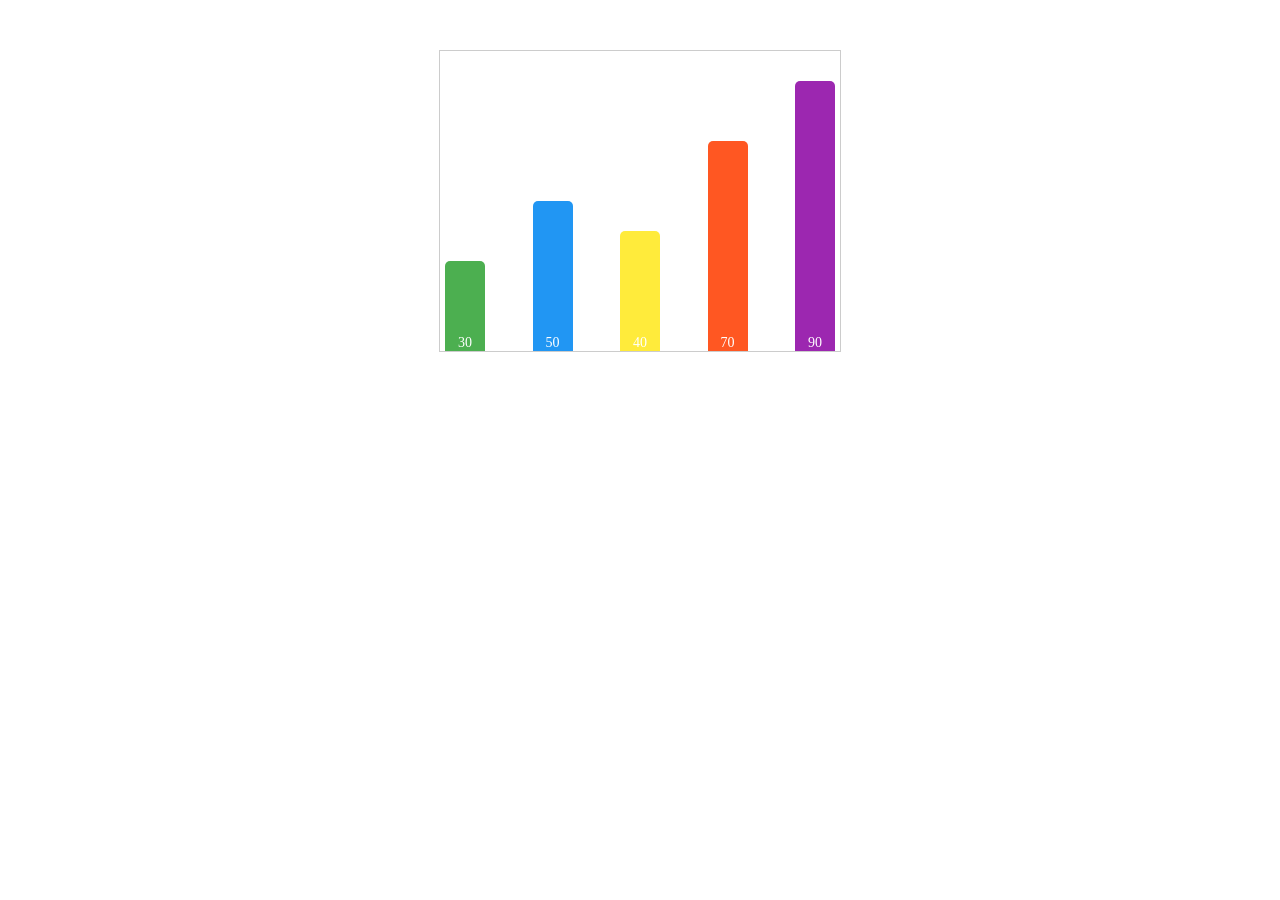
<file: bar-chart.html>
<!DOCTYPE html>
<html lang="en">
<head>
    <meta charset="UTF-8">
    <meta name="viewport" content="width=device-width, initial-scale=1.0">
    <title>Adjustable Bar Chart</title>
    <style>
        .bar-chart {
            display: flex;
            align-items: flex-end;
            justify-content: space-between;
            width: 400px;
            height: 300px;
            margin: 50px auto;
            border: 1px solid #ccc;
        }

        .bar {
            width: 40px;
            background-color: #4caf50;
            text-align: center;
            color: #fff;
            margin: 0 5px;
            display: flex;
            align-items: flex-end;
            justify-content: center;
            font-size: 14px;
            border-radius: 5px 5px 0 0;
        }
    </style>
</head>
<body>
    <div class="bar-chart" id="barChart"></div>

    <script>
        function createBarChart(elementId, data, chartHeight) {
            const chart = document.getElementById(elementId);
            chart.style.height = chartHeight + 'px';

            data.forEach(item => {
                const bar = document.createElement('div');
                bar.className = 'bar';
                bar.style.height = (item.value / 100) * chartHeight + 'px'; // Adjust height based on value
                bar.style.backgroundColor = item.color || '#4caf50'; // Optional: set a specific color
                bar.textContent = item.value;

                chart.appendChild(bar);
            });
        }

        const data = [
            { value: 30, color: '#4caf50' },
            { value: 50, color: '#2196f3' },
            { value: 40, color: '#ffeb3b' },
            { value: 70, color: '#ff5722' },
            { value: 90, color: '#9c27b0' },
        ];

        createBarChart('barChart', data, 300); // Adjust the chart height by changing the third parameter
    </script>
</body>
</html>
</file>
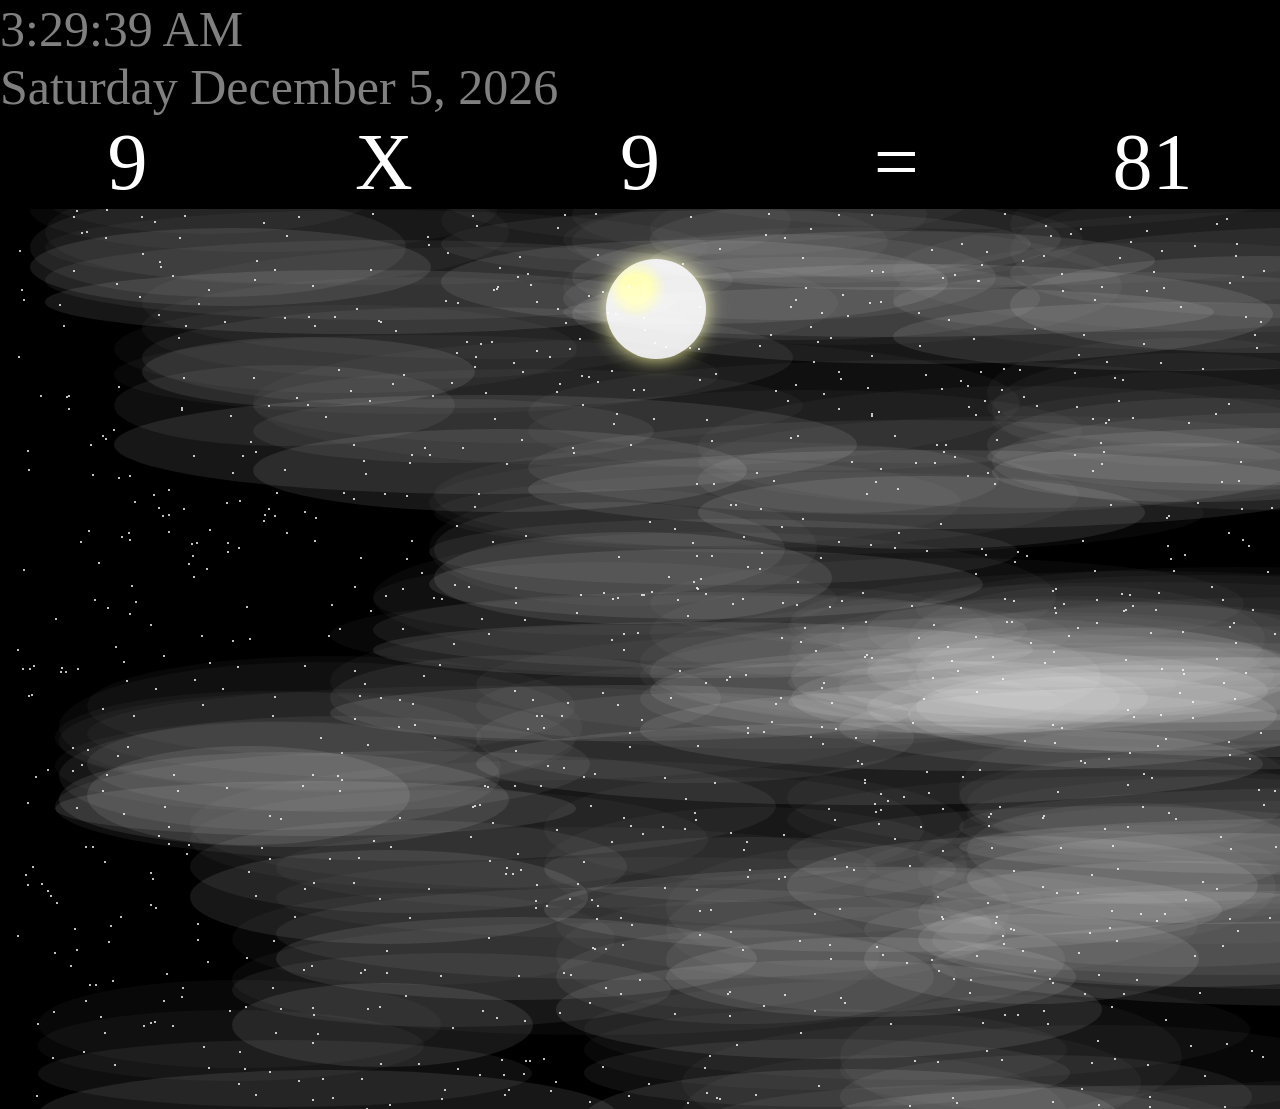
<file: chores.html>
<html>
	<head>
		<meta charset="UTF-8">
		<meta name="viewport" content="width=device-width, initial-scale=1.0">
		<link rel="stylesheet" href="css/styles.css"/>
		<link rel="stylesheet" href="css/charts.css"/>
		<link rel="stylesheet" href="css/backgrounds.css"/>
		<link rel="stylesheet" href="css/buttons.css">
		<link rel="stylesheet" href="css/math.css">
		<title>Infobar</title>
	</head>
	<body>
		<div id="header_top" class="header_top hidden">
			<div>Silver Dollar City</div>
		</div>
		<div id="date_bar" class="date_bar">
			<div id="time" class="currentTime"></div>
			<div id="date" class="currentDate"></div>
		</div>
		<div id="multiply_canvas" class="multiply_canvas">
			<div id="mult1" class="mult_item">9</div>
			<div id="operand" class="mult_item">X</div>
			<div id="mult2"  class="mult_item">9</div>
			<div id="multequals" class="mult_item">=</div>
			<div id="product" class="mult_item">81</div>
		</div>
		<div id="button_bar" class="button_bar hidden">
			<div class="button_slot">&nbsp;</div>
			<div class="button_slot">&nbsp;</div>
			<div class="button_slot">&nbsp;</div>
		</div>
		<div class="container">

			<div class="body_grid">

			<div id="dashboard" class="dashboard table_4 hidden">
				<div id="chore-list" class="cell basic-list chore-list"></div>
				<div id="wish-list" class="cell basic-list wish-list"></div>
				<div id="grocery-list" class="cell basic-list grocery-list"></div>
				<div id="meal-list" class="cell basic-list meal-list cell"></div>
			</div>
			<div id="upcoming" class="cell upcoming hidden"></div>

			<div id="alerts" class="cell alerts hidden"></div>
			<div id="countdown" class="cell alerts hidden">123</div>

			<div id="finance_strip" class="table_5 hidden">
				<div id="budget" class="cell_small">
					Spending
					<div class="bar-chart" id="barChart"></div>
				</div>
				<div id="debt" class="cell_small">
					Utilities
					<div class="pie-chart-container">
						<div class="pie-chart" id="pieChart"></div>
						<div class="label" id="label1"></div>
						<div class="label" id="label2"></div>
						<div class="label" id="label3"></div>
						<div class="label" id="label4"></div>
					</div>
					<div class="label" id="label1"></div>
					<div class="label" id="label2"></div>
					<div class="label" id="label3"></div>
					<div class="label" id="label4"></div>
				</div>
				<div id="eat-out" class="cell_small">eat-out
					<div class="bar-chart" id="barChart_EatOut"></div>
				</div>
				<div id="savings" class="cell_small">Savings
					<div class="bar-chart" id="barChart_Savings"></div>
					<div id="goals" class="container_col1">
						<div class="row">Dr. Pepper</div>
						<div class="row">Dish Soap</div>
						<div class="row">Milk</div>
						<div class="row">Ham</div>
						<div class="row">Salad & Croutons</div>
						<div class="row">Taco Shells</div>
						<div class="row">Taco Meat</div>
					</div>
				</div>
				<div class="cell_small">
					<div id="grocery" class="container_col1">
						<div class="row">Dr. Pepper</div>
						<div class="row">Dish Soap</div>
						<div class="row">Milk</div>
						<div class="row">Ham</div>
					</div>
				</div>

			</div>
	
			<div class="scene" id="scene">
				<div class="moon"></div>
			</div>
		
			</div>
					<!-- <div id="chore-list" class="cell basic-list chore-list"></div>-->
	
		</div>

		<script src="scripts/scripts.js"></script>
		
		<script src="scripts/charts.js"></script>
	
		<script>
			
			const slices = [
				{ color: '#4caf50', percent: 30 },
				{ color: '#2196f3', percent: 25 },
				{ color: '#ffeb3b', percent: 20 },
				{ color: '#ff5722', percent: 25 },
        	];

			const labels = ['Internet', 'Power', 'Gas', 'Water'];

			createPieChart('pieChart', slices, labels, 300);

		</script>

		<script src="scripts/backgrounds.js"></script>

	</body>
</html>
</file>
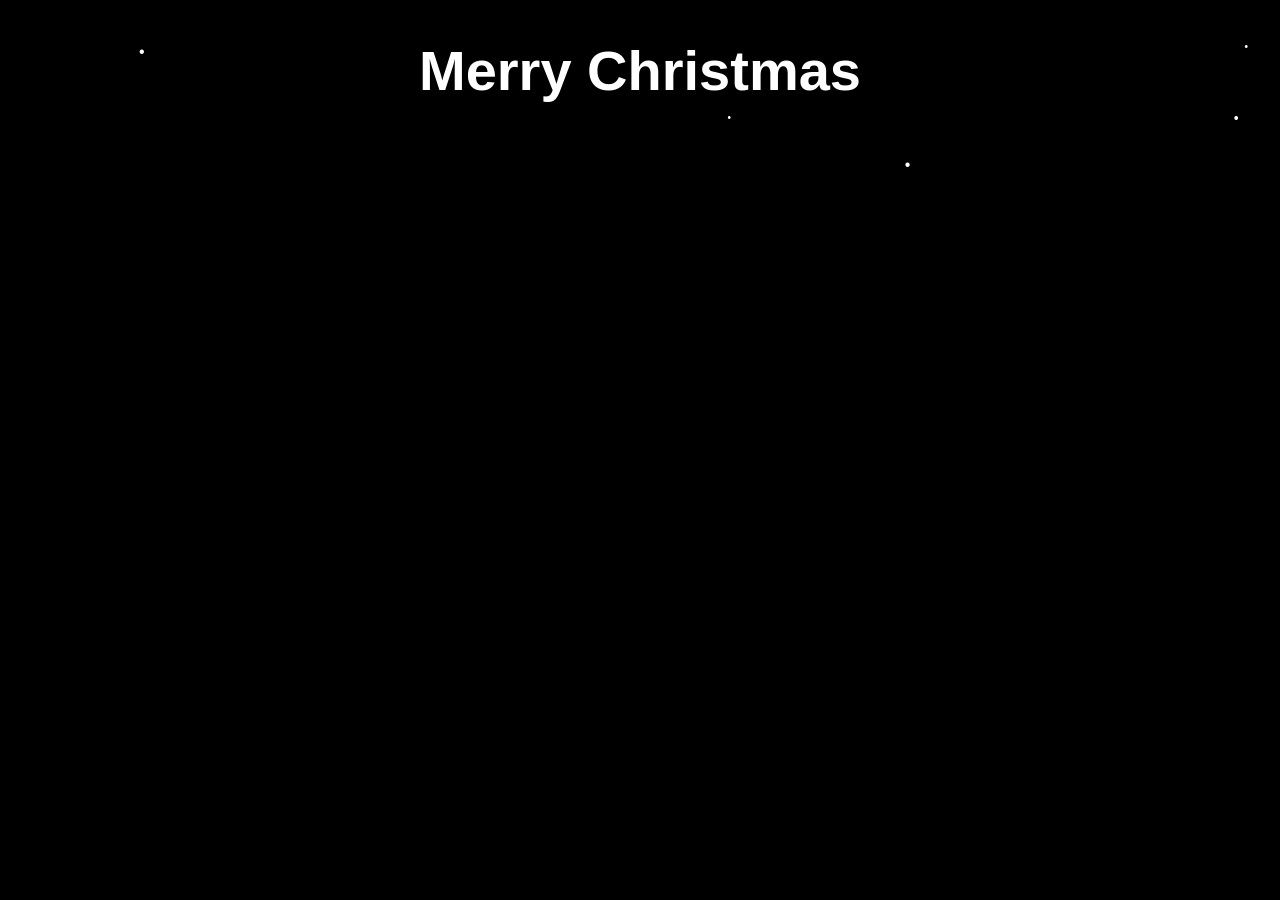
<file: index_snow.html>
<!DOCTYPE html>
<html lang="en">
<head>
    <meta charset="UTF-8">
    <title>DHTML SnowStorm: Restart Example</title>
    <script type="text/javascript" src="./scripts/snow.js"></script>
    <script>
        let snowstormInitialized = false;

        // Function to load the Snowstorm script dynamically
        function loadSnowstorm() {
            const script = document.createElement('script');
            script.src = "./scripts/snow.js";
            script.onload = () => {
                console.log('Snowstorm script loaded');
                if (!snowstormInitialized) {
                    snowstormInitialized = true;
                    snowStorm.start(); // Ensure it starts the first time
                }
            };
            document.body.appendChild(script);
        }

        // Function to remove the Snowstorm script
        function unloadSnowstorm() {
            const scripts = document.querySelectorAll('script[src="./scripts/snow.js"]');
            scripts.forEach(script => script.remove());
            console.log('Snowstorm script removed');
        }

        // Function to start the cycle
        function startCycle() {
            loadSnowstorm();

            // Stop the snowstorm after 5 seconds
            setTimeout(() => {
                snowStorm.stop();
                unloadSnowstorm();

                // Restart after another 5 seconds
                setTimeout(startCycle, 5000);
            }, 30000);

			// Schedule a page reload after 10 seconds
            setTimeout(() => {
                console.log('Reloading page...');
                location.reload();
            }, 10000); // 10 seconds (5 seconds snowstorm + 5 seconds for restart)
   
        }

        // Initialize the snowstorm cycle
        window.onload = startCycle;
    </script>
</head>
<body style="background: #000; font: 100 1.75em Helvetica, Arial, sans-serif; color: #fff;">
    <div style="text-align: center;">
        <h1>Merry Christmas</h1>
    </div>
</body>
</html>
</file>
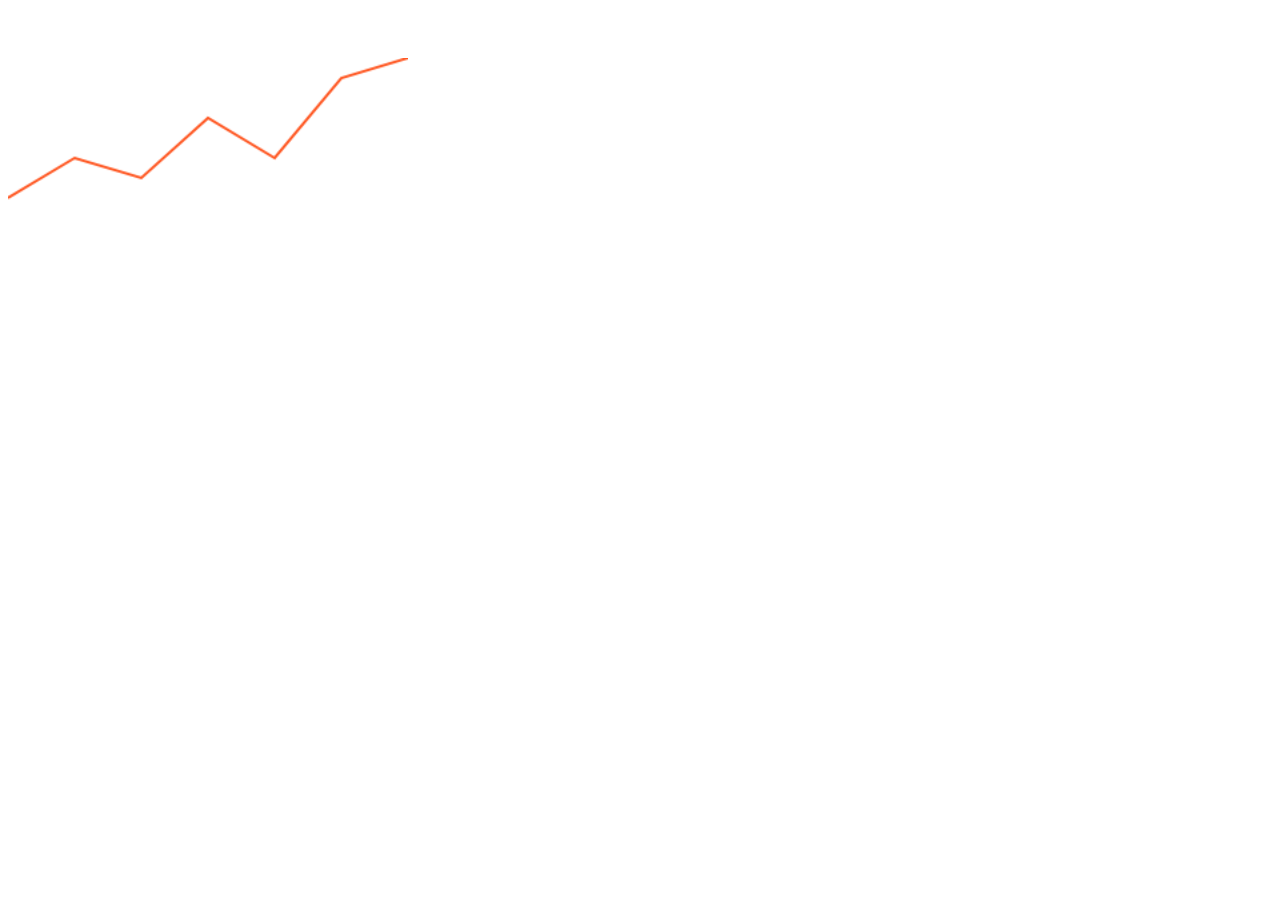
<file: line-chart.html>
<!DOCTYPE html>
<html lang="en">
<head>
    <meta charset="UTF-8">
    <meta name="viewport" content="width=device-width, initial-scale=1.0">
    <title>Line Chart</title>
    <style>
        .line-chart {
            width: 400px;
            height: 200px;
            margin: 50px auto;
        }
    </style>
</head>
<body>
    <canvas class="line-chart" id="lineChart"></canvas>

    <script>
        const canvas = document.getElementById('lineChart');
        const ctx = canvas.getContext('2d');

        const data = [30, 50, 40, 70, 50, 90, 100];
        const maxData = Math.max(...data);
        const canvasHeight = canvas.height;
        const canvasWidth = canvas.width;
        const stepX = canvasWidth / (data.length - 1);

        ctx.beginPath();
        ctx.moveTo(0, canvasHeight - (data[0] / maxData) * canvasHeight);
        data.forEach((value, index) => {
            const x = index * stepX;
            const y = canvasHeight - (value / maxData) * canvasHeight;
            ctx.lineTo(x, y);
        });
        ctx.strokeStyle = "#ff5722";
        ctx.lineWidth = 2;
        ctx.stroke();
    </script>
</body>
</html>
</file>
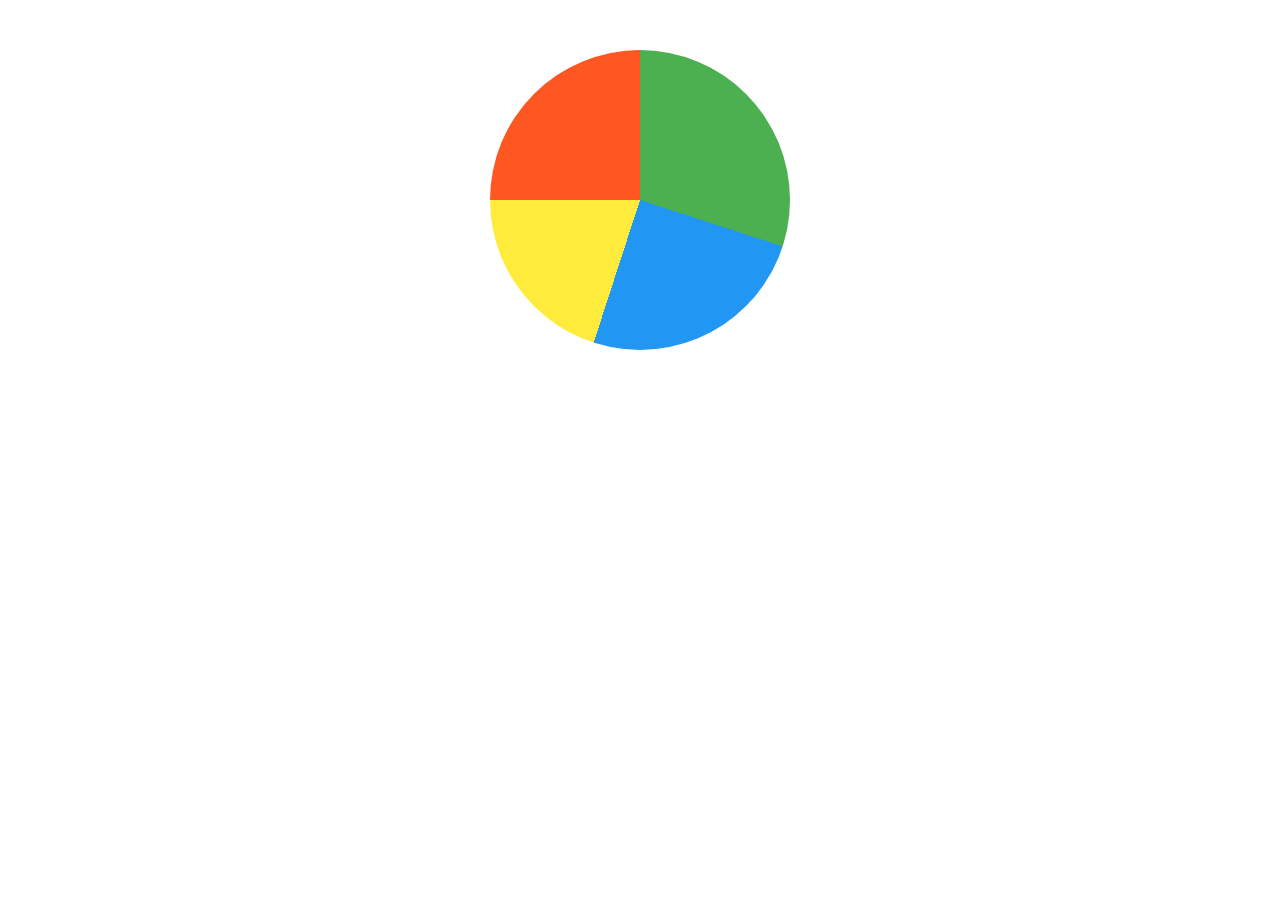
<file: pie-chart.html>
<!DOCTYPE html>
<html lang="en">
<head>
    <meta charset="UTF-8">
    <meta name="viewport" content="width=device-width, initial-scale=1.0">
    <title>Adjustable Pie Chart</title>
    <style>
        .pie-chart {
            width: 300px;
            height: 300px;
            border-radius: 50%;
            margin: 50px auto;
        }
    </style>
</head>
<body>
    <div class="pie-chart" id="pieChart"></div>

    <script>
        function createPieChart(elementId, slices, size) {
            const chart = document.getElementById(elementId);
            chart.style.width = size + 'px';
            chart.style.height = size + 'px';

            const gradients = slices.map((slice, index) => {
                const prevPercent = slices.slice(0, index).reduce((acc, curr) => acc + curr.percent, 0);
                return `${slice.color} ${prevPercent}% ${prevPercent + slice.percent}%`;
            }).join(', ');

            chart.style.background = `conic-gradient(${gradients})`;
        }

        const slices = [
            { color: '#4caf50', percent: 30 },
            { color: '#2196f3', percent: 25 },
            { color: '#ffeb3b', percent: 20 },
            { color: '#ff5722', percent: 25 },
        ];

        createPieChart('pieChart', slices, 300); // Adjust the size (radius) by changing the third parameter
    </script>
</body>
</html>
</file>
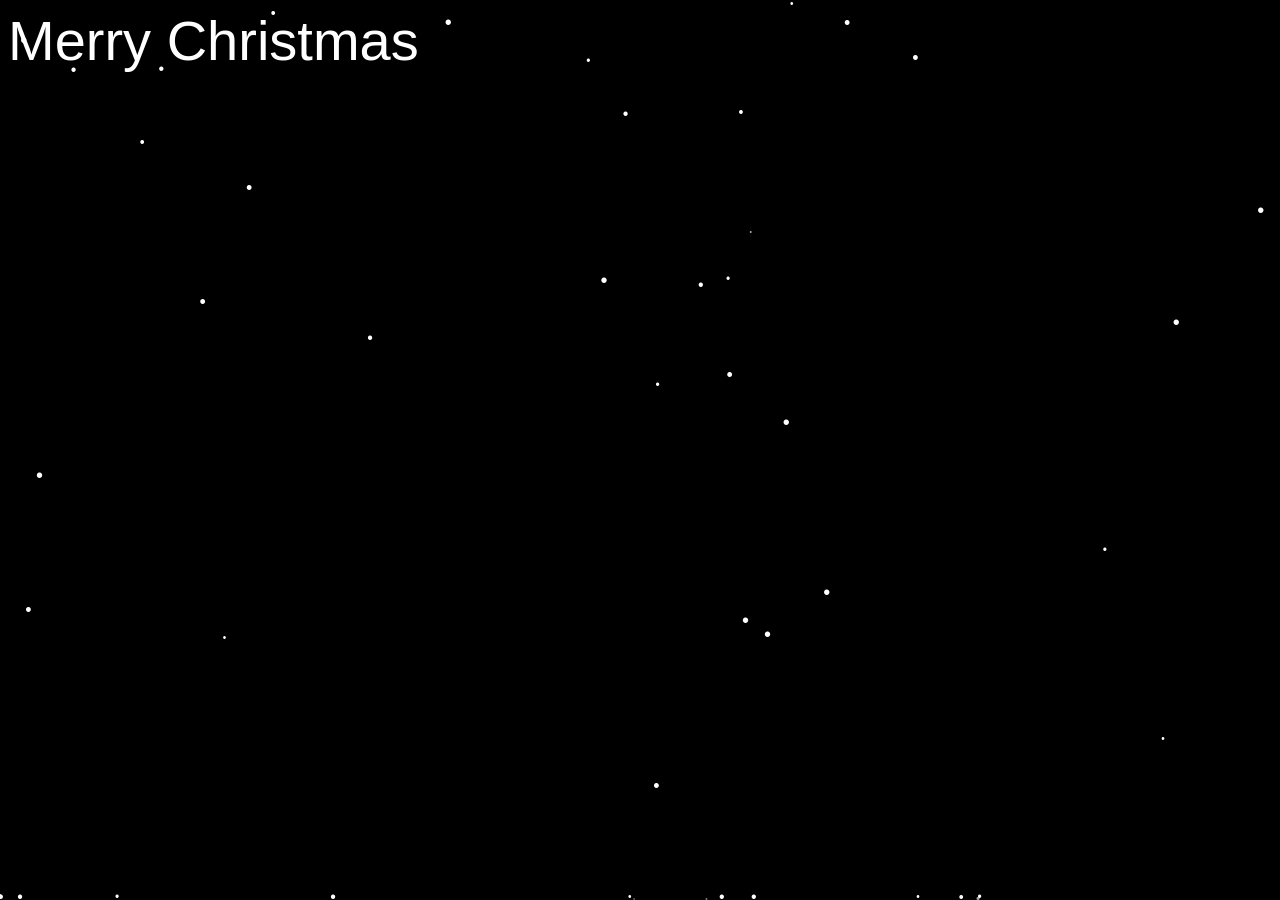
<file: show.html>
<html><head><meta http-equiv="Content-Type" content="text/html; charset=UTF-8">
<title>DHTML SnowStorm: Basic Example</title>
<script type="text/javascript" src="./scripts/snow.js"></script>
</head>

<body style="background:#000000;font:100 1.75em helvetica neue, helvetica,arial,verdana,sans-serif;color:#fff">

<h1 style="font-size:2em;margin:0px;font-weight:100">Merry Christmas</h1>

<div style="color: rgb(255, 255, 255); position: absolute; transform: translate3d(0px, 0px, 0px); width: 8px; height: 8px; font-family: arial, verdana; cursor: default; overflow: hidden; font-weight: normal; z-index: 0; display: block; bottom: 33.8448%; opacity: 1; padding: 0px; margin: 0px; font-size: 20px; line-height: 10px; text-align: center; vertical-align: baseline; right: 35.0949%;">•</div><div style="color: rgb(255, 255, 255); position: absolute; transform: translate3d(0px, 0px, 0px); width: 8px; height: 8px; font-family: arial, verdana; cursor: default; overflow: hidden; font-weight: normal; z-index: 0; display: block; bottom: 107.705%; opacity: 1; padding: 0px; margin: 0px; font-size: 14px; line-height: 10px; text-align: center; vertical-align: baseline; right: 96.893%;">•</div><div style="color: rgb(255, 255, 255); position: absolute; transform: translate3d(0px, 0px, 0px); width: 8px; height: 8px; font-family: arial, verdana; cursor: default; overflow: hidden; font-weight: normal; z-index: 0; display: block; bottom: 166.514%; opacity: 1; padding: 0px; margin: 0px; font-size: 20px; line-height: 10px; text-align: center; vertical-align: baseline; right: 32.0675%;">•</div><div style="color: rgb(255, 255, 255); position: absolute; transform: translate3d(0px, 0px, 0px); width: 8px; height: 8px; font-family: arial, verdana; cursor: default; overflow: hidden; font-weight: normal; z-index: 0; display: block; bottom: 132.008%; opacity: 1; padding: 0px; margin: 0px; font-size: 16px; line-height: 10px; text-align: center; vertical-align: baseline; right: 38.2197%;">•</div><div style="color: rgb(255, 255, 255); position: absolute; transform: translate3d(0px, 0px, 0px); width: 8px; height: 8px; font-family: arial, verdana; cursor: default; overflow: hidden; font-weight: normal; z-index: 0; display: block; bottom: 68.6134%; opacity: 1; padding: 0px; margin: 0px; font-size: 12px; line-height: 10px; text-align: center; vertical-align: baseline; right: 42.8135%;">•</div><div style="color: rgb(255, 255, 255); position: fixed; transform: translate3d(0px, 0px, 0px); width: 8px; height: 8px; font-family: arial, verdana; cursor: default; overflow: hidden; font-weight: normal; z-index: 0; display: block; bottom: 0%; opacity: 1; padding: 0px; margin: 0px; font-size: 12px; line-height: 10px; text-align: center; vertical-align: baseline; right: 23.1481%;">•</div><div style="color: rgb(255, 255, 255); position: absolute; transform: translate3d(0px, 0px, 0px); width: 8px; height: 8px; font-family: arial, verdana; cursor: default; overflow: hidden; font-weight: normal; z-index: 0; display: block; bottom: 128.864%; opacity: 1; padding: 0px; margin: 0px; font-size: 18px; line-height: 10px; text-align: center; vertical-align: baseline; right: 67.1444%;">•</div><div style="color: rgb(255, 255, 255); position: absolute; transform: translate3d(0px, 0px, 0px); width: 8px; height: 8px; font-family: arial, verdana; cursor: default; overflow: hidden; font-weight: normal; z-index: 0; display: block; bottom: 92.023%; opacity: 1; padding: 0px; margin: 0px; font-size: 16px; line-height: 10px; text-align: center; vertical-align: baseline; right: 87.0824%;">•</div><div style="color: rgb(255, 255, 255); position: absolute; transform: translate3d(0px, 0px, 0px); width: 8px; height: 8px; font-family: arial, verdana; cursor: default; overflow: hidden; font-weight: normal; z-index: 0; display: block; bottom: 63.8409%; opacity: 1; padding: 0px; margin: 0px; font-size: 20px; line-height: 10px; text-align: center; vertical-align: baseline; right: 7.78809%;">•</div><div style="color: rgb(255, 255, 255); position: absolute; transform: translate3d(0px, 0px, 0px); width: 8px; height: 8px; font-family: arial, verdana; cursor: default; overflow: hidden; font-weight: normal; z-index: 0; display: block; bottom: 151.606%; opacity: 1; padding: 0px; margin: 0px; font-size: 10px; line-height: 10px; text-align: center; vertical-align: baseline; right: 57.0608%;">•</div><div style="color: rgb(255, 255, 255); position: absolute; transform: translate3d(0px, 0px, 0px); width: 8px; height: 8px; font-family: arial, verdana; cursor: default; overflow: hidden; font-weight: normal; z-index: 0; display: block; bottom: 97.0585%; opacity: 1; padding: 0px; margin: 0px; font-size: 18px; line-height: 10px; text-align: center; vertical-align: baseline; right: 33.4969%;">•</div><div style="color: rgb(255, 255, 255); position: fixed; transform: translate3d(0px, 0px, 0px); width: 8px; height: 8px; font-family: arial, verdana; cursor: default; overflow: hidden; font-weight: normal; z-index: 0; display: block; bottom: 0%; opacity: 1; padding: 0px; margin: 0px; font-size: 18px; line-height: 10px; text-align: center; vertical-align: baseline; right: 99.7434%;">•</div><div style="color: rgb(255, 255, 255); position: fixed; transform: translate3d(0px, 0px, 0px); width: 8px; height: 8px; font-family: arial, verdana; cursor: default; overflow: hidden; font-weight: normal; z-index: 0; display: block; bottom: 0%; opacity: 0.5; padding: 0px; margin: 0px; font-size: 7px; line-height: 13px; text-align: center; vertical-align: baseline; right: 44.485%;">•</div><div style="color: rgb(255, 255, 255); position: absolute; transform: translate3d(0px, 0px, 0px); width: 8px; height: 8px; font-family: arial, verdana; cursor: default; overflow: hidden; font-weight: normal; z-index: 0; display: block; bottom: 87.1814%; opacity: 1; padding: 0px; margin: 0px; font-size: 14px; line-height: 10px; text-align: center; vertical-align: baseline; right: 41.8066%;">•</div><div style="color: rgb(255, 255, 255); position: fixed; transform: translate3d(0px, 0px, 0px); width: 8px; height: 8px; font-family: arial, verdana; cursor: default; overflow: hidden; font-weight: normal; z-index: 0; display: block; bottom: 0%; opacity: 1; padding: 0px; margin: 0px; font-size: 16px; line-height: 10px; text-align: center; vertical-align: baseline; right: 40.8013%;">•</div><div style="color: rgb(255, 255, 255); position: absolute; transform: translate3d(0px, 0px, 0px); width: 8px; height: 8px; font-family: arial, verdana; cursor: default; overflow: hidden; font-weight: normal; z-index: 0; display: block; bottom: 117.042%; opacity: 1; padding: 0px; margin: 0px; font-size: 12px; line-height: 10px; text-align: center; vertical-align: baseline; right: 74.2952%;">•</div><div style="color: rgb(255, 255, 255); position: absolute; transform: translate3d(0px, 0px, 0px); width: 8px; height: 8px; font-family: arial, verdana; cursor: default; overflow: hidden; font-weight: normal; z-index: 0; display: block; bottom: 78.7346%; opacity: 1; padding: 0px; margin: 0px; font-size: 18px; line-height: 10px; text-align: center; vertical-align: baseline; right: 80.2151%;">•</div><div style="color: rgb(255, 255, 255); position: absolute; transform: translate3d(0px, 0px, 0px); width: 8px; height: 8px; font-family: arial, verdana; cursor: default; overflow: hidden; font-weight: normal; z-index: 0; display: block; bottom: 104.455%; opacity: 1; padding: 0px; margin: 0px; font-size: 20px; line-height: 10px; text-align: center; vertical-align: baseline; right: 70.2389%;">•</div><div style="color: rgb(255, 255, 255); position: fixed; transform: translate3d(0px, 0px, 0px); width: 8px; height: 8px; font-family: arial, verdana; cursor: default; overflow: hidden; font-weight: normal; z-index: 0; display: block; bottom: 0%; opacity: 1; padding: 0px; margin: 0px; font-size: 12px; line-height: 10px; text-align: center; vertical-align: baseline; right: 90.5302%;">•</div><div style="color: rgb(255, 255, 255); position: absolute; transform: translate3d(0px, 0px, 0px); width: 8px; height: 8px; font-family: arial, verdana; cursor: default; overflow: hidden; font-weight: normal; z-index: 0; display: block; bottom: 29.212%; opacity: 1; padding: 0px; margin: 0px; font-size: 20px; line-height: 10px; text-align: center; vertical-align: baseline; right: 39.7267%;">•</div><div style="color: rgb(255, 255, 255); position: absolute; transform: translate3d(0px, 0px, 0px); width: 8px; height: 8px; font-family: arial, verdana; cursor: default; overflow: hidden; font-weight: normal; z-index: 0; display: block; bottom: 132.252%; opacity: 1; padding: 0px; margin: 0px; font-size: 12px; line-height: 10px; text-align: center; vertical-align: baseline; right: 77.5863%;">•</div><div style="color: rgb(255, 255, 255); position: fixed; transform: translate3d(0px, 0px, 0px); width: 8px; height: 8px; font-family: arial, verdana; cursor: default; overflow: hidden; font-weight: normal; z-index: 0; display: block; bottom: 0%; opacity: 1; padding: 0px; margin: 0px; font-size: 14px; line-height: 10px; text-align: center; vertical-align: baseline; right: 24.59%;">•</div><div style="color: rgb(255, 255, 255); position: absolute; transform: translate3d(0px, 0px, 0px); width: 8px; height: 8px; font-family: arial, verdana; cursor: default; overflow: hidden; font-weight: normal; z-index: 0; display: block; bottom: 76.3785%; opacity: 1; padding: 0px; margin: 0px; font-size: 20px; line-height: 10px; text-align: center; vertical-align: baseline; right: 1.20072%;">•</div><div style="color: rgb(255, 255, 255); position: absolute; transform: translate3d(0px, 0px, 0px); width: 8px; height: 8px; font-family: arial, verdana; cursor: default; overflow: hidden; font-weight: normal; z-index: 0; display: block; bottom: 107.101%; opacity: 1; padding: 0px; margin: 0px; font-size: 10px; line-height: 10px; text-align: center; vertical-align: baseline; right: 19.4703%;">•</div><div style="color: rgb(255, 255, 255); position: absolute; transform: translate3d(0px, 0px, 0px); width: 8px; height: 8px; font-family: arial, verdana; cursor: default; overflow: hidden; font-weight: normal; z-index: 0; display: block; bottom: 159.401%; opacity: 1; padding: 0px; margin: 0px; font-size: 20px; line-height: 10px; text-align: center; vertical-align: baseline; right: 69.1709%;">•</div><div style="color: rgb(255, 255, 255); position: fixed; transform: translate3d(0px, 0px, 0px); width: 8px; height: 8px; font-family: arial, verdana; cursor: default; overflow: hidden; font-weight: normal; z-index: 0; display: block; bottom: 0%; opacity: 1; padding: 0px; margin: 0px; font-size: 16px; line-height: 10px; text-align: center; vertical-align: baseline; right: 43.2998%;">•</div><div style="color: rgb(255, 255, 255); position: absolute; transform: translate3d(0px, 0px, 0px); width: 8px; height: 8px; font-family: arial, verdana; cursor: default; overflow: hidden; font-weight: normal; z-index: 0; display: block; bottom: 95.2069%; opacity: 1; padding: 0px; margin: 0px; font-size: 20px; line-height: 10px; text-align: center; vertical-align: baseline; right: 97.8328%;">•</div><div style="color: rgb(255, 255, 255); position: absolute; transform: translate3d(0px, 0px, 0px); width: 8px; height: 8px; font-family: arial, verdana; cursor: default; overflow: hidden; font-weight: normal; z-index: 0; display: block; bottom: 159.898%; opacity: 1; padding: 0px; margin: 0px; font-size: 14px; line-height: 10px; text-align: center; vertical-align: baseline; right: 55.3068%;">•</div><div style="color: rgb(255, 255, 255); position: absolute; transform: translate3d(0px, 0px, 0px); width: 8px; height: 8px; font-family: arial, verdana; cursor: default; overflow: hidden; font-weight: normal; z-index: 0; display: block; bottom: 38.5508%; opacity: 1; padding: 0px; margin: 0px; font-size: 12px; line-height: 10px; text-align: center; vertical-align: baseline; right: 13.3767%;">•</div><div style="color: rgb(255, 255, 255); position: absolute; transform: translate3d(0px, 0px, 0px); width: 8px; height: 8px; font-family: arial, verdana; cursor: default; overflow: hidden; font-weight: normal; z-index: 0; display: block; bottom: 104.678%; opacity: 1; padding: 0px; margin: 0px; font-size: 14px; line-height: 10px; text-align: center; vertical-align: baseline; right: 82.5146%;">•</div><div style="color: rgb(255, 255, 255); position: absolute; transform: translate3d(0px, 0px, 0px); width: 8px; height: 8px; font-family: arial, verdana; cursor: default; overflow: hidden; font-weight: normal; z-index: 0; display: block; bottom: 31.9068%; opacity: 1; padding: 0px; margin: 0px; font-size: 18px; line-height: 10px; text-align: center; vertical-align: baseline; right: 97.4747%;">•</div><div style="color: rgb(255, 255, 255); position: absolute; transform: translate3d(0px, 0px, 0px); width: 8px; height: 8px; font-family: arial, verdana; cursor: default; overflow: hidden; font-weight: normal; z-index: 0; display: block; bottom: 92.8739%; opacity: 1; padding: 0px; margin: 0px; font-size: 12px; line-height: 10px; text-align: center; vertical-align: baseline; right: 53.7259%;">•</div><div style="color: rgb(255, 255, 255); position: absolute; transform: translate3d(0px, 0px, 0px); width: 8px; height: 8px; font-family: arial, verdana; cursor: default; overflow: hidden; font-weight: normal; z-index: 0; display: block; bottom: 101.17%; opacity: 1; padding: 0px; margin: 0px; font-size: 18px; line-height: 10px; text-align: center; vertical-align: baseline; right: 88.6116%;">•</div><div style="color: rgb(255, 255, 255); position: fixed; transform: translate3d(0px, 0px, 0px); width: 8px; height: 8px; font-family: arial, verdana; cursor: default; overflow: hidden; font-weight: normal; z-index: 0; display: block; bottom: 0%; opacity: 0.4; padding: 0px; margin: 0px; font-size: 6.4px; line-height: 13.6px; text-align: center; vertical-align: baseline; right: 50.1567%;">•</div><div style="color: rgb(255, 255, 255); position: absolute; transform: translate3d(0px, 0px, 0px); width: 8px; height: 8px; font-family: arial, verdana; cursor: default; overflow: hidden; font-weight: normal; z-index: 0; display: block; bottom: 28.8346%; opacity: 1; padding: 0px; margin: 0px; font-size: 10px; line-height: 10px; text-align: center; vertical-align: baseline; right: 82.1457%;">•</div><div style="color: rgb(255, 255, 255); position: fixed; transform: translate3d(0px, 0px, 0px); width: 8px; height: 8px; font-family: arial, verdana; cursor: default; overflow: hidden; font-weight: normal; z-index: 0; display: block; bottom: 0%; opacity: 1; padding: 0px; margin: 0px; font-size: 16px; line-height: 10px; text-align: center; vertical-align: baseline; right: 98.121%;">•</div><div style="color: rgb(255, 255, 255); position: fixed; transform: translate3d(0px, 0px, 0px); width: 8px; height: 8px; font-family: arial, verdana; cursor: default; overflow: hidden; font-weight: normal; z-index: 0; display: block; bottom: 0%; opacity: 1; padding: 0px; margin: 0px; font-size: 16px; line-height: 10px; text-align: center; vertical-align: baseline; right: 73.6701%;">•</div><div style="color: rgb(255, 255, 255); position: fixed; transform: translate3d(0px, 0px, 0px); width: 8px; height: 8px; font-family: arial, verdana; cursor: default; overflow: hidden; font-weight: normal; z-index: 0; display: block; bottom: 0%; opacity: 1; padding: 0px; margin: 0px; font-size: 16px; line-height: 10px; text-align: center; vertical-align: baseline; right: 99.6208%;">•</div><div style="color: rgb(255, 255, 255); position: absolute; transform: translate3d(0px, 0px, 0px); width: 8px; height: 8px; font-family: arial, verdana; cursor: default; overflow: hidden; font-weight: normal; z-index: 0; display: block; bottom: 46.8842%; opacity: 1; padding: 0px; margin: 0px; font-size: 20px; line-height: 10px; text-align: center; vertical-align: baseline; right: 96.5938%;">•</div><div style="color: rgb(255, 255, 255); position: absolute; transform: translate3d(0px, 0px, 0px); width: 8px; height: 8px; font-family: arial, verdana; cursor: default; overflow: hidden; font-weight: normal; z-index: 0; display: block; bottom: 98.2547%; opacity: 1; padding: 0px; margin: 0px; font-size: 14px; line-height: 10px; text-align: center; vertical-align: baseline; right: 78.3475%;">•</div><div style="color: rgb(255, 255, 255); position: absolute; transform: translate3d(0px, 0px, 0px); width: 8px; height: 8px; font-family: arial, verdana; cursor: default; overflow: hidden; font-weight: normal; z-index: 0; display: block; bottom: 122.085%; opacity: 1; padding: 0px; margin: 0px; font-size: 10px; line-height: 10px; text-align: center; vertical-align: baseline; right: 67.1373%;">•</div><div style="color: rgb(255, 255, 255); position: absolute; transform: translate3d(0px, 0px, 0px); width: 8px; height: 8px; font-family: arial, verdana; cursor: default; overflow: hidden; font-weight: normal; z-index: 0; display: block; bottom: 57.9937%; opacity: 1; padding: 0px; margin: 0px; font-size: 18px; line-height: 10px; text-align: center; vertical-align: baseline; right: 42.6882%;">•</div><div style="color: rgb(255, 255, 255); position: absolute; transform: translate3d(0px, 0px, 0px); width: 8px; height: 8px; font-family: arial, verdana; cursor: default; overflow: hidden; font-weight: normal; z-index: 0; display: block; bottom: 62.154%; opacity: 1; padding: 0px; margin: 0px; font-size: 16px; line-height: 10px; text-align: center; vertical-align: baseline; right: 70.7686%;">•</div><div style="color: rgb(255, 255, 255); position: absolute; transform: translate3d(0px, 0px, 0px); width: 8px; height: 8px; font-family: arial, verdana; cursor: default; overflow: hidden; font-weight: normal; z-index: 0; display: block; bottom: 97.2496%; opacity: 1; padding: 0px; margin: 0px; font-size: 20px; line-height: 10px; text-align: center; vertical-align: baseline; right: 64.6722%;">•</div><div style="color: rgb(255, 255, 255); position: absolute; transform: translate3d(0px, 0px, 0px); width: 8px; height: 8px; font-family: arial, verdana; cursor: default; overflow: hidden; font-weight: normal; z-index: 0; display: block; bottom: 68.522%; opacity: 1; padding: 0px; margin: 0px; font-size: 20px; line-height: 10px; text-align: center; vertical-align: baseline; right: 52.5051%;">•</div><div style="color: rgb(255, 255, 255); position: absolute; transform: translate3d(0px, 0px, 0px); width: 8px; height: 8px; font-family: arial, verdana; cursor: default; overflow: hidden; font-weight: normal; z-index: 0; display: block; bottom: 12.3519%; opacity: 1; padding: 0px; margin: 0px; font-size: 18px; line-height: 10px; text-align: center; vertical-align: baseline; right: 48.4145%;">•</div><div style="color: rgb(255, 255, 255); position: fixed; transform: translate3d(0px, 0px, 0px); width: 8px; height: 8px; font-family: arial, verdana; cursor: default; overflow: hidden; font-weight: normal; z-index: 0; display: block; bottom: 0%; opacity: 0.65; padding: 0px; margin: 0px; font-size: 11.7px; line-height: 12.1px; text-align: center; vertical-align: baseline; right: 23.2815%;">•</div><div style="color: rgb(255, 255, 255); position: absolute; transform: translate3d(0px, 0px, 0px); width: 8px; height: 8px; font-family: arial, verdana; cursor: default; overflow: hidden; font-weight: normal; z-index: 0; display: block; bottom: 52.8252%; opacity: 1; padding: 0px; margin: 0px; font-size: 20px; line-height: 10px; text-align: center; vertical-align: baseline; right: 38.2684%;">•</div><div style="color: rgb(255, 255, 255); position: absolute; transform: translate3d(0px, 0px, 0px); width: 8px; height: 8px; font-family: arial, verdana; cursor: default; overflow: hidden; font-weight: normal; z-index: 0; display: block; bottom: 107.727%; opacity: 1; padding: 0px; margin: 0px; font-size: 20px; line-height: 10px; text-align: center; vertical-align: baseline; right: 55.263%;">•</div><div style="color: rgb(255, 255, 255); position: absolute; transform: translate3d(0px, 0px, 0px); width: 8px; height: 8px; font-family: arial, verdana; cursor: default; overflow: hidden; font-weight: normal; z-index: 0; display: block; bottom: 30.7588%; opacity: 1; padding: 0px; margin: 0px; font-size: 20px; line-height: 10px; text-align: center; vertical-align: baseline; right: 41.445%;">•</div><div style="color: rgb(255, 255, 255); position: absolute; transform: translate3d(0px, 0px, 0px); width: 8px; height: 8px; font-family: arial, verdana; cursor: default; overflow: hidden; font-weight: normal; z-index: 0; display: block; bottom: 155.145%; opacity: 1; padding: 0px; margin: 0px; font-size: 14px; line-height: 10px; text-align: center; vertical-align: baseline; right: 28.9558%;">•</div><div style="color: rgb(255, 255, 255); position: fixed; transform: translate3d(0px, 0px, 0px); width: 8px; height: 8px; font-family: arial, verdana; cursor: default; overflow: hidden; font-weight: normal; z-index: 0; display: block; bottom: 0%; opacity: 1; padding: 0px; margin: 0px; font-size: 10px; line-height: 10px; text-align: center; vertical-align: baseline; right: 27.9758%;">•</div><div style="color: rgb(255, 255, 255); position: absolute; transform: translate3d(0px, 0px, 0px); width: 8px; height: 8px; font-family: arial, verdana; cursor: default; overflow: hidden; font-weight: normal; z-index: 0; display: block; bottom: 89.1905%; opacity: 0.05; padding: 0px; margin: 0px; font-size: 0.6px; line-height: 15.7px; text-align: center; vertical-align: baseline; right: 87.8876%;">•</div><div style="color: rgb(255, 255, 255); position: absolute; transform: translate3d(0px, 0px, 0px); width: 8px; height: 8px; font-family: arial, verdana; cursor: default; overflow: hidden; font-weight: normal; z-index: 0; display: block; bottom: 73.9869%; opacity: 0.7; padding: 0px; margin: 0px; font-size: 7px; line-height: 11.8px; text-align: center; vertical-align: baseline; right: 41.0303%;">•</div><div style="color: rgb(255, 255, 255); position: absolute; transform: translate3d(0px, 0px, 0px); width: 8px; height: 8px; font-family: arial, verdana; cursor: default; overflow: hidden; font-weight: normal; z-index: 0; display: block; bottom: 83.8831%; opacity: 1; padding: 0px; margin: 0px; font-size: 14px; line-height: 10px; text-align: center; vertical-align: baseline; right: 88.5888%;">•</div><div style="color: rgb(255, 255, 255); position: absolute; transform: translate3d(0px, 0px, 0px); width: 8px; height: 8px; font-family: arial, verdana; cursor: default; overflow: hidden; font-weight: normal; z-index: 0; display: block; bottom: 153.769%; opacity: 1; padding: 0px; margin: 0px; font-size: 18px; line-height: 10px; text-align: center; vertical-align: baseline; right: 4.45235%;">•</div><div style="color: rgb(255, 255, 255); position: absolute; transform: translate3d(0px, 0px, 0px); width: 8px; height: 8px; font-family: arial, verdana; cursor: default; overflow: hidden; font-weight: normal; z-index: 0; display: block; bottom: 17.6077%; opacity: 1; padding: 0px; margin: 0px; font-size: 10px; line-height: 10px; text-align: center; vertical-align: baseline; right: 8.82499%;">•</div><div style="color: rgb(255, 255, 255); position: absolute; transform: translate3d(0px, 0px, 0px); width: 8px; height: 8px; font-family: arial, verdana; cursor: default; overflow: hidden; font-weight: normal; z-index: 0; display: block; bottom: 66.0795%; opacity: 1; padding: 0px; margin: 0px; font-size: 18px; line-height: 10px; text-align: center; vertical-align: baseline; right: 83.8584%;">•</div><div style="color: rgb(255, 255, 255); position: absolute; transform: translate3d(0px, 0px, 0px); width: 8px; height: 8px; font-family: arial, verdana; cursor: default; overflow: hidden; font-weight: normal; z-index: 0; display: block; bottom: 181.307%; opacity: 1; padding: 0px; margin: 0px; font-size: 10px; line-height: 10px; text-align: center; vertical-align: baseline; right: 73.6274%;">•</div><div style="color: rgb(255, 255, 255); position: absolute; transform: translate3d(0px, 0px, 0px); width: 8px; height: 8px; font-family: arial, verdana; cursor: default; overflow: hidden; font-weight: normal; z-index: 0; display: block; bottom: 56.9202%; opacity: 1; padding: 0px; margin: 0px; font-size: 12px; line-height: 10px; text-align: center; vertical-align: baseline; right: 48.3105%;">•</div><div style="color: rgb(255, 255, 255); position: absolute; transform: translate3d(0px, 0px, 0px); width: 8px; height: 8px; font-family: arial, verdana; cursor: default; overflow: hidden; font-weight: normal; z-index: 0; display: block; bottom: 93.2411%; opacity: 1; padding: 0px; margin: 0px; font-size: 18px; line-height: 10px; text-align: center; vertical-align: baseline; right: 28.178%;">•</div><div style="color: rgb(255, 255, 255); position: fixed; transform: translate3d(0px, 0px, 0px); width: 8px; height: 8px; font-family: arial, verdana; cursor: default; overflow: hidden; font-weight: normal; z-index: 0; display: block; bottom: 0%; opacity: 1; padding: 0px; margin: 0px; font-size: 10px; line-height: 10px; text-align: center; vertical-align: baseline; right: 50.4931%;">•</div><div style="color: rgb(255, 255, 255); position: absolute; transform: translate3d(0px, 0px, 0px); width: 8px; height: 8px; font-family: arial, verdana; cursor: default; overflow: hidden; font-weight: normal; z-index: 0; display: block; bottom: 67.9913%; opacity: 1; padding: 0px; margin: 0px; font-size: 16px; line-height: 10px; text-align: center; vertical-align: baseline; right: 44.934%;">•</div><div style="color: rgb(255, 255, 255); position: absolute; transform: translate3d(0px, 0px, 0px); width: 8px; height: 8px; font-family: arial, verdana; cursor: default; overflow: hidden; font-weight: normal; z-index: 0; display: block; bottom: 86.9912%; opacity: 1; padding: 0px; margin: 0px; font-size: 16px; line-height: 10px; text-align: center; vertical-align: baseline; right: 50.814%;">•</div><div style="color: rgb(255, 255, 255); position: absolute; transform: translate3d(0px, 0px, 0px); width: 8px; height: 8px; font-family: arial, verdana; cursor: default; overflow: hidden; font-weight: normal; z-index: 0; display: block; bottom: 143.346%; opacity: 1; padding: 0px; margin: 0px; font-size: 14px; line-height: 10px; text-align: center; vertical-align: baseline; right: 43.2861%;">•</div><div style="color: rgb(255, 255, 255); position: absolute; transform: translate3d(0px, 0px, 0px); width: 8px; height: 8px; font-family: arial, verdana; cursor: default; overflow: hidden; font-weight: normal; z-index: 0; display: block; bottom: 199.092%; opacity: 1; padding: 0px; margin: 0px; font-size: 18px; line-height: 10px; text-align: center; vertical-align: baseline; right: 42.9073%;">•</div><div style="color: rgb(255, 255, 255); position: absolute; transform: translate3d(0px, 0px, 0px); width: 8px; height: 8px; font-family: arial, verdana; cursor: default; overflow: hidden; font-weight: normal; z-index: 0; display: block; bottom: 123.601%; opacity: 1; padding: 0px; margin: 0px; font-size: 12px; line-height: 10px; text-align: center; vertical-align: baseline; right: 23.0337%;">•</div><div style="color: rgb(255, 255, 255); position: absolute; transform: translate3d(0px, 0px, 0px); width: 8px; height: 8px; font-family: arial, verdana; cursor: default; overflow: hidden; font-weight: normal; z-index: 0; display: block; bottom: 183.964%; opacity: 1; padding: 0px; margin: 0px; font-size: 20px; line-height: 10px; text-align: center; vertical-align: baseline; right: 52.809%;">•</div><div style="color: rgb(255, 255, 255); position: absolute; transform: translate3d(0px, 0px, 0px); width: 8px; height: 8px; font-family: arial, verdana; cursor: default; overflow: hidden; font-weight: normal; z-index: 0; display: block; bottom: 196.218%; opacity: 1; padding: 0px; margin: 0px; font-size: 16px; line-height: 10px; text-align: center; vertical-align: baseline; right: 10.1826%;">•</div><div style="color: rgb(255, 255, 255); position: absolute; transform: translate3d(0px, 0px, 0px); width: 8px; height: 8px; font-family: arial, verdana; cursor: default; overflow: hidden; font-weight: normal; z-index: 0; display: block; bottom: 152.799%; opacity: 1; padding: 0px; margin: 0px; font-size: 14px; line-height: 10px; text-align: center; vertical-align: baseline; right: 39.4663%;">•</div><div style="color: rgb(255, 255, 255); position: absolute; transform: translate3d(0px, 0px, 0px); width: 8px; height: 8px; font-family: arial, verdana; cursor: default; overflow: hidden; font-weight: normal; z-index: 0; display: block; bottom: 159.153%; opacity: 1; padding: 0px; margin: 0px; font-size: 18px; line-height: 10px; text-align: center; vertical-align: baseline; right: 13.764%;">•</div><div style="color: rgb(255, 255, 255); position: absolute; transform: translate3d(0px, 0px, 0px); width: 8px; height: 8px; font-family: arial, verdana; cursor: default; overflow: hidden; font-weight: normal; z-index: 0; display: block; bottom: 167.02%; opacity: 1; padding: 0px; margin: 0px; font-size: 16px; line-height: 10px; text-align: center; vertical-align: baseline; right: 63.6236%;">•</div><div style="color: rgb(255, 255, 255); position: absolute; transform: translate3d(0px, 0px, 0px); width: 8px; height: 8px; font-family: arial, verdana; cursor: default; overflow: hidden; font-weight: normal; z-index: 0; display: block; bottom: 143.268%; opacity: 1; padding: 0px; margin: 0px; font-size: 18px; line-height: 10px; text-align: center; vertical-align: baseline; right: 22.5421%;">•</div><div style="color: rgb(255, 255, 255); position: absolute; transform: translate3d(0px, 0px, 0px); width: 8px; height: 8px; font-family: arial, verdana; cursor: default; overflow: hidden; font-weight: normal; z-index: 0; display: block; bottom: 134.493%; opacity: 1; padding: 0px; margin: 0px; font-size: 14px; line-height: 10px; text-align: center; vertical-align: baseline; right: 26.3343%;">•</div><div style="color: rgb(255, 255, 255); position: absolute; transform: translate3d(0px, 0px, 0px); width: 8px; height: 8px; font-family: arial, verdana; cursor: default; overflow: hidden; font-weight: normal; z-index: 0; display: block; bottom: 146.899%; opacity: 1; padding: 0px; margin: 0px; font-size: 20px; line-height: 10px; text-align: center; vertical-align: baseline; right: 24.2978%;">•</div><div style="color: rgb(255, 255, 255); position: absolute; transform: translate3d(0px, 0px, 0px); width: 8px; height: 8px; font-family: arial, verdana; cursor: default; overflow: hidden; font-weight: normal; z-index: 0; display: block; bottom: 144.478%; opacity: 1; padding: 0px; margin: 0px; font-size: 20px; line-height: 10px; text-align: center; vertical-align: baseline; right: 77.0365%;">•</div><div style="color: rgb(255, 255, 255); position: absolute; transform: translate3d(0px, 0px, 0px); width: 8px; height: 8px; font-family: arial, verdana; cursor: default; overflow: hidden; font-weight: normal; z-index: 0; display: block; bottom: 162.784%; opacity: 1; padding: 0px; margin: 0px; font-size: 20px; line-height: 10px; text-align: center; vertical-align: baseline; right: 85.8146%;">•</div><div style="color: rgb(255, 255, 255); position: absolute; transform: translate3d(0px, 0px, 0px); width: 8px; height: 8px; font-family: arial, verdana; cursor: default; overflow: hidden; font-weight: normal; z-index: 0; display: block; bottom: 170.802%; opacity: 1; padding: 0px; margin: 0px; font-size: 10px; line-height: 10px; text-align: center; vertical-align: baseline; right: 11.6573%;">•</div><div style="color: rgb(255, 255, 255); position: absolute; transform: translate3d(0px, 0px, 0px); width: 8px; height: 8px; font-family: arial, verdana; cursor: default; overflow: hidden; font-weight: normal; z-index: 0; display: block; bottom: 160.363%; opacity: 1; padding: 0px; margin: 0px; font-size: 12px; line-height: 10px; text-align: center; vertical-align: baseline; right: 7.86517%;">•</div><div style="color: rgb(255, 255, 255); position: absolute; transform: translate3d(0px, 0px, 0px); width: 8px; height: 8px; font-family: arial, verdana; cursor: default; overflow: hidden; font-weight: normal; z-index: 0; display: block; bottom: 110.893%; opacity: 1; padding: 0px; margin: 0px; font-size: 16px; line-height: 10px; text-align: center; vertical-align: baseline; right: 62.2191%;">•</div><div style="color: rgb(255, 255, 255); position: absolute; transform: translate3d(0px, 0px, 0px); width: 8px; height: 8px; font-family: arial, verdana; cursor: default; overflow: hidden; font-weight: normal; z-index: 0; display: block; bottom: 137.519%; opacity: 1; padding: 0px; margin: 0px; font-size: 10px; line-height: 10px; text-align: center; vertical-align: baseline; right: 50.4213%;">•</div><div style="color: rgb(255, 255, 255); position: absolute; transform: translate3d(0px, 0px, 0px); width: 8px; height: 8px; font-family: arial, verdana; cursor: default; overflow: hidden; font-weight: normal; z-index: 0; display: block; bottom: 109.077%; opacity: 1; padding: 0px; margin: 0px; font-size: 14px; line-height: 10px; text-align: center; vertical-align: baseline; right: 53.5112%;">•</div><div style="color: rgb(255, 255, 255); position: absolute; transform: translate3d(0px, 0px, 0px); width: 8px; height: 8px; font-family: arial, verdana; cursor: default; overflow: hidden; font-weight: normal; z-index: 0; display: block; bottom: 133.737%; opacity: 1; padding: 0px; margin: 0px; font-size: 14px; line-height: 10px; text-align: center; vertical-align: baseline; right: 86.5871%;">•</div><div style="color: rgb(255, 255, 255); position: absolute; transform: translate3d(0px, 0px, 0px); width: 8px; height: 8px; font-family: arial, verdana; cursor: default; overflow: hidden; font-weight: normal; z-index: 0; display: block; bottom: 150.378%; opacity: 1; padding: 0px; margin: 0px; font-size: 14px; line-height: 10px; text-align: center; vertical-align: baseline; right: 76.5449%;">•</div><div style="color: rgb(255, 255, 255); position: absolute; transform: translate3d(0px, 0px, 0px); width: 8px; height: 8px; font-family: arial, verdana; cursor: default; overflow: hidden; font-weight: normal; z-index: 0; display: block; bottom: 183.359%; opacity: 1; padding: 0px; margin: 0px; font-size: 18px; line-height: 10px; text-align: center; vertical-align: baseline; right: 29.5646%;">•</div><div style="color: rgb(255, 255, 255); position: absolute; transform: translate3d(0px, 0px, 0px); width: 8px; height: 8px; font-family: arial, verdana; cursor: default; overflow: hidden; font-weight: normal; z-index: 0; display: block; bottom: 158.396%; opacity: 1; padding: 0px; margin: 0px; font-size: 16px; line-height: 10px; text-align: center; vertical-align: baseline; right: 7.93539%;">•</div><div style="color: rgb(255, 255, 255); position: absolute; transform: translate3d(0px, 0px, 0px); width: 8px; height: 8px; font-family: arial, verdana; cursor: default; overflow: hidden; font-weight: normal; z-index: 0; display: block; bottom: 136.157%; opacity: 1; padding: 0px; margin: 0px; font-size: 10px; line-height: 10px; text-align: center; vertical-align: baseline; right: 20.927%;">•</div><div style="color: rgb(255, 255, 255); position: absolute; transform: translate3d(0px, 0px, 0px); width: 8px; height: 8px; font-family: arial, verdana; cursor: default; overflow: hidden; font-weight: normal; z-index: 0; display: block; bottom: 122.995%; opacity: 1; padding: 0px; margin: 0px; font-size: 14px; line-height: 10px; text-align: center; vertical-align: baseline; right: 79.9157%;">•</div><div style="color: rgb(255, 255, 255); position: absolute; transform: translate3d(0px, 0px, 0px); width: 8px; height: 8px; font-family: arial, verdana; cursor: default; overflow: hidden; font-weight: normal; z-index: 0; display: block; bottom: 132.375%; opacity: 1; padding: 0px; margin: 0px; font-size: 12px; line-height: 10px; text-align: center; vertical-align: baseline; right: 84.691%;">•</div><div style="color: rgb(255, 255, 255); position: absolute; transform: translate3d(0px, 0px, 0px); width: 8px; height: 8px; font-family: arial, verdana; cursor: default; overflow: hidden; font-weight: normal; z-index: 0; display: block; bottom: 157.791%; opacity: 1; padding: 0px; margin: 0px; font-size: 12px; line-height: 10px; text-align: center; vertical-align: baseline; right: 86.4466%;">•</div><div style="color: rgb(255, 255, 255); position: absolute; transform: translate3d(0px, 0px, 0px); width: 8px; height: 8px; font-family: arial, verdana; cursor: default; overflow: hidden; font-weight: normal; z-index: 0; display: block; bottom: 136.157%; opacity: 1; padding: 0px; margin: 0px; font-size: 14px; line-height: 10px; text-align: center; vertical-align: baseline; right: 86.4466%;">•</div><div style="color: rgb(255, 255, 255); position: absolute; transform: translate3d(0px, 0px, 0px); width: 8px; height: 8px; font-family: arial, verdana; cursor: default; overflow: hidden; font-weight: normal; z-index: 0; display: block; bottom: 151.437%; opacity: 1; padding: 0px; margin: 0px; font-size: 18px; line-height: 10px; text-align: center; vertical-align: baseline; right: 32.8652%;">•</div><div style="color: rgb(255, 255, 255); position: absolute; transform: translate3d(0px, 0px, 0px); width: 8px; height: 8px; font-family: arial, verdana; cursor: default; overflow: hidden; font-weight: normal; z-index: 0; display: block; bottom: 131.467%; opacity: 1; padding: 0px; margin: 0px; font-size: 16px; line-height: 10px; text-align: center; vertical-align: baseline; right: 75%;">•</div><div style="color: rgb(255, 255, 255); position: absolute; transform: translate3d(0px, 0px, 0px); width: 8px; height: 8px; font-family: arial, verdana; cursor: default; overflow: hidden; font-weight: normal; z-index: 0; display: block; bottom: 106.959%; opacity: 1; padding: 0px; margin: 0px; font-size: 14px; line-height: 10px; text-align: center; vertical-align: baseline; right: 7.79494%;">•</div><div style="color: rgb(255, 255, 255); position: absolute; transform: translate3d(0px, 0px, 0px); width: 8px; height: 8px; font-family: arial, verdana; cursor: default; overflow: hidden; font-weight: normal; z-index: 0; display: block; bottom: 107.716%; opacity: 1; padding: 0px; margin: 0px; font-size: 10px; line-height: 10px; text-align: center; vertical-align: baseline; right: 8.21629%;">•</div><div style="color: rgb(255, 255, 255); position: absolute; transform: translate3d(0px, 0px, 0px); width: 8px; height: 8px; font-family: arial, verdana; cursor: default; overflow: hidden; font-weight: normal; z-index: 0; display: block; bottom: 140.091%; opacity: 1; padding: 0px; margin: 0px; font-size: 20px; line-height: 10px; text-align: center; vertical-align: baseline; right: 80.6882%;">•</div><div style="color: rgb(255, 255, 255); position: absolute; transform: translate3d(0px, 0px, 0px); width: 8px; height: 8px; font-family: arial, verdana; cursor: default; overflow: hidden; font-weight: normal; z-index: 0; display: block; bottom: 114.523%; opacity: 1; padding: 0px; margin: 0px; font-size: 12px; line-height: 10px; text-align: center; vertical-align: baseline; right: 10.0421%;">•</div><div style="color: rgb(255, 255, 255); position: absolute; transform: translate3d(0px, 0px, 0px); width: 8px; height: 8px; font-family: arial, verdana; cursor: default; overflow: hidden; font-weight: normal; z-index: 0; display: block; bottom: 118.457%; opacity: 1; padding: 0px; margin: 0px; font-size: 10px; line-height: 10px; text-align: center; vertical-align: baseline; right: 66.2219%;">•</div><div style="color: rgb(255, 255, 255); position: absolute; transform: translate3d(0px, 0px, 0px); width: 8px; height: 8px; font-family: arial, verdana; cursor: default; overflow: hidden; font-weight: normal; z-index: 0; display: block; bottom: 190.469%; opacity: 1; padding: 0px; margin: 0px; font-size: 16px; line-height: 10px; text-align: center; vertical-align: baseline; right: 64.3961%;">•</div><div style="color: rgb(255, 255, 255); position: absolute; transform: translate3d(0px, 0px, 0px); width: 8px; height: 8px; font-family: arial, verdana; cursor: default; overflow: hidden; font-weight: normal; z-index: 0; display: block; bottom: 137.67%; opacity: 1; padding: 0px; margin: 0px; font-size: 16px; line-height: 10px; text-align: center; vertical-align: baseline; right: 99.5084%;">•</div><div style="color: rgb(255, 255, 255); position: absolute; transform: translate3d(0px, 0px, 0px); width: 8px; height: 8px; font-family: arial, verdana; cursor: default; overflow: hidden; font-weight: normal; z-index: 0; display: block; bottom: 198.185%; opacity: 1; padding: 0px; margin: 0px; font-size: 18px; line-height: 10px; text-align: center; vertical-align: baseline; right: 18.3989%;">•</div><div style="color: rgb(255, 255, 255); position: absolute; transform: translate3d(0px, 0px, 0px); width: 8px; height: 8px; font-family: arial, verdana; cursor: default; overflow: hidden; font-weight: normal; z-index: 0; display: block; bottom: 181.089%; opacity: 1; padding: 0px; margin: 0px; font-size: 12px; line-height: 10px; text-align: center; vertical-align: baseline; right: 41.9944%;">•</div><div style="color: rgb(255, 255, 255); position: absolute; transform: translate3d(0px, 0px, 0px); width: 8px; height: 8px; font-family: arial, verdana; cursor: default; overflow: hidden; font-weight: normal; z-index: 0; display: block; bottom: 188.805%; opacity: 1; padding: 0px; margin: 0px; font-size: 18px; line-height: 10px; text-align: center; vertical-align: baseline; right: 92.0646%;">•</div><div style="color: rgb(255, 255, 255); position: absolute; transform: translate3d(0px, 0px, 0px); width: 8px; height: 8px; font-family: arial, verdana; cursor: default; overflow: hidden; font-weight: normal; z-index: 0; display: block; bottom: 195.159%; opacity: 1; padding: 0px; margin: 0px; font-size: 10px; line-height: 10px; text-align: center; vertical-align: baseline; right: 36.7275%;">•</div><div style="color: rgb(255, 255, 255); position: absolute; transform: translate3d(0px, 0px, 0px); width: 8px; height: 8px; font-family: arial, verdana; cursor: default; overflow: hidden; font-weight: normal; z-index: 0; display: block; bottom: 148.109%; opacity: 1; padding: 0px; margin: 0px; font-size: 16px; line-height: 10px; text-align: center; vertical-align: baseline; right: 29.3539%;">•</div><div style="color: rgb(255, 255, 255); position: absolute; transform: translate3d(0px, 0px, 0px); width: 8px; height: 8px; font-family: arial, verdana; cursor: default; overflow: hidden; font-weight: normal; z-index: 0; display: block; bottom: 196.974%; opacity: 1; padding: 0px; margin: 0px; font-size: 12px; line-height: 10px; text-align: center; vertical-align: baseline; right: 44.0309%;">•</div><div style="color: rgb(255, 255, 255); position: absolute; transform: translate3d(0px, 0px, 0px); width: 8px; height: 8px; font-family: arial, verdana; cursor: default; overflow: hidden; font-weight: normal; z-index: 0; display: block; bottom: 129.652%; opacity: 1; padding: 0px; margin: 0px; font-size: 16px; line-height: 10px; text-align: center; vertical-align: baseline; right: 4.63483%;">•</div><div style="color: rgb(255, 255, 255); position: absolute; transform: translate3d(0px, 0px, 0px); width: 8px; height: 8px; font-family: arial, verdana; cursor: default; overflow: hidden; font-weight: normal; z-index: 0; display: block; bottom: 147.958%; opacity: 1; padding: 0px; margin: 0px; font-size: 20px; line-height: 10px; text-align: center; vertical-align: baseline; right: 27.3876%;">•</div><div style="color: rgb(255, 255, 255); position: absolute; transform: translate3d(0px, 0px, 0px); width: 8px; height: 8px; font-family: arial, verdana; cursor: default; overflow: hidden; font-weight: normal; z-index: 0; display: block; bottom: 110.741%; opacity: 1; padding: 0px; margin: 0px; font-size: 16px; line-height: 10px; text-align: center; vertical-align: baseline; right: 36.9382%;">•</div><div style="color: rgb(255, 255, 255); position: absolute; transform: translate3d(0px, 0px, 0px); width: 8px; height: 8px; font-family: arial, verdana; cursor: default; overflow: hidden; font-weight: normal; z-index: 0; display: block; bottom: 160.666%; opacity: 1; padding: 0px; margin: 0px; font-size: 14px; line-height: 10px; text-align: center; vertical-align: baseline; right: 99.7893%;">•</div><div style="color: rgb(255, 255, 255); position: absolute; transform: translate3d(0px, 0px, 0px); width: 8px; height: 8px; font-family: arial, verdana; cursor: default; overflow: hidden; font-weight: normal; z-index: 0; display: block; bottom: 105.446%; opacity: 1; padding: 0px; margin: 0px; font-size: 10px; line-height: 10px; text-align: center; vertical-align: baseline; right: 90.5899%;">•</div><div style="color: rgb(255, 255, 255); position: absolute; transform: translate3d(0px, 0px, 0px); width: 8px; height: 8px; font-family: arial, verdana; cursor: default; overflow: hidden; font-weight: normal; z-index: 0; display: block; bottom: 178.669%; opacity: 1; padding: 0px; margin: 0px; font-size: 14px; line-height: 10px; text-align: center; vertical-align: baseline; right: 76.264%;">•</div><div style="color: rgb(255, 255, 255); position: absolute; transform: translate3d(0px, 0px, 0px); width: 8px; height: 8px; font-family: arial, verdana; cursor: default; overflow: hidden; font-weight: normal; z-index: 0; display: block; bottom: 180.03%; opacity: 1; padding: 0px; margin: 0px; font-size: 16px; line-height: 10px; text-align: center; vertical-align: baseline; right: 82.2331%;">•</div><div style="color: rgb(255, 255, 255); position: absolute; transform: translate3d(0px, 0px, 0px); width: 8px; height: 8px; font-family: arial, verdana; cursor: default; overflow: hidden; font-weight: normal; z-index: 0; display: block; bottom: 177.912%; opacity: 1; padding: 0px; margin: 0px; font-size: 16px; line-height: 10px; text-align: center; vertical-align: baseline; right: 93.8202%;">•</div><div style="color: rgb(255, 255, 255); position: absolute; transform: translate3d(0px, 0px, 0px); width: 8px; height: 8px; font-family: arial, verdana; cursor: default; overflow: hidden; font-weight: normal; z-index: 0; display: block; bottom: 129.047%; opacity: 1; padding: 0px; margin: 0px; font-size: 10px; line-height: 10px; text-align: center; vertical-align: baseline; right: 49.7191%;">•</div><div style="color: rgb(255, 255, 255); position: absolute; transform: translate3d(0px, 0px, 0px); width: 8px; height: 8px; font-family: arial, verdana; cursor: default; overflow: hidden; font-weight: normal; z-index: 0; display: block; bottom: 193.041%; opacity: 1; padding: 0px; margin: 0px; font-size: 14px; line-height: 10px; text-align: center; vertical-align: baseline; right: 71.6994%;">•</div><div style="color: rgb(255, 255, 255); position: absolute; transform: translate3d(0px, 0px, 0px); width: 8px; height: 8px; font-family: arial, verdana; cursor: default; overflow: hidden; font-weight: normal; z-index: 0; display: block; bottom: 145.991%; opacity: 1; padding: 0px; margin: 0px; font-size: 18px; line-height: 10px; text-align: center; vertical-align: baseline; right: 23.8764%;">•</div><div style="color: rgb(255, 255, 255); position: absolute; transform: translate3d(0px, 0px, 0px); width: 8px; height: 8px; font-family: arial, verdana; cursor: default; overflow: hidden; font-weight: normal; z-index: 0; display: block; bottom: 189.713%; opacity: 1; padding: 0px; margin: 0px; font-size: 14px; line-height: 10px; text-align: center; vertical-align: baseline; right: 72.5421%;">•</div><div style="color: rgb(255, 255, 255); position: absolute; transform: translate3d(0px, 0px, 0px); width: 8px; height: 8px; font-family: arial, verdana; cursor: default; overflow: hidden; font-weight: normal; z-index: 0; display: block; bottom: 136.611%; opacity: 1; padding: 0px; margin: 0px; font-size: 16px; line-height: 10px; text-align: center; vertical-align: baseline; right: 66.8539%;">•</div><div style="color: rgb(255, 255, 255); position: absolute; transform: translate3d(0px, 0px, 0px); width: 8px; height: 8px; font-family: arial, verdana; cursor: default; overflow: hidden; font-weight: normal; z-index: 0; display: block; bottom: 128.442%; opacity: 1; padding: 0px; margin: 0px; font-size: 10px; line-height: 10px; text-align: center; vertical-align: baseline; right: 73.8062%;">•</div><div style="color: rgb(255, 255, 255); position: absolute; transform: translate3d(0px, 0px, 0px); width: 8px; height: 8px; font-family: arial, verdana; cursor: default; overflow: hidden; font-weight: normal; z-index: 0; display: block; bottom: 101.21%; opacity: 1; padding: 0px; margin: 0px; font-size: 10px; line-height: 10px; text-align: center; vertical-align: baseline; right: 72.7528%;">•</div><div style="color: rgb(255, 255, 255); position: absolute; transform: translate3d(0px, 0px, 0px); width: 8px; height: 8px; font-family: arial, verdana; cursor: default; overflow: hidden; font-weight: normal; z-index: 0; display: block; bottom: 147.201%; opacity: 1; padding: 0px; margin: 0px; font-size: 12px; line-height: 10px; text-align: center; vertical-align: baseline; right: 38.2022%;">•</div><div style="color: rgb(255, 255, 255); position: absolute; transform: translate3d(0px, 0px, 0px); width: 8px; height: 8px; font-family: arial, verdana; cursor: default; overflow: hidden; font-weight: normal; z-index: 0; display: block; bottom: 146.596%; opacity: 1; padding: 0px; margin: 0px; font-size: 10px; line-height: 10px; text-align: center; vertical-align: baseline; right: 9.76124%;">•</div><div style="color: rgb(255, 255, 255); position: absolute; transform: translate3d(0px, 0px, 0px); width: 8px; height: 8px; font-family: arial, verdana; cursor: default; overflow: hidden; font-weight: normal; z-index: 0; display: block; bottom: 200%; opacity: 1; padding: 0px; margin: 0px; font-size: 20px; line-height: 10px; text-align: center; vertical-align: baseline; right: 8.49719%;">•</div><div style="color: rgb(255, 255, 255); position: absolute; transform: translate3d(0px, 0px, 0px); width: 8px; height: 8px; font-family: arial, verdana; cursor: default; overflow: hidden; font-weight: normal; z-index: 0; display: block; bottom: 181.846%; opacity: 1; padding: 0px; margin: 0px; font-size: 18px; line-height: 10px; text-align: center; vertical-align: baseline; right: 81.1798%;">•</div><div style="color: rgb(255, 255, 255); position: absolute; transform: translate3d(0px, 0px, 0px); width: 8px; height: 8px; font-family: arial, verdana; cursor: default; overflow: hidden; font-weight: normal; z-index: 0; display: block; bottom: 157.186%; opacity: 1; padding: 0px; margin: 0px; font-size: 16px; line-height: 10px; text-align: center; vertical-align: baseline; right: 51.6152%;">•</div><div style="color: rgb(255, 255, 255); position: absolute; transform: translate3d(0px, 0px, 0px); width: 8px; height: 8px; font-family: arial, verdana; cursor: default; overflow: hidden; font-weight: normal; z-index: 0; display: block; bottom: 120.575%; opacity: 1; padding: 0px; margin: 0px; font-size: 18px; line-height: 10px; text-align: center; vertical-align: baseline; right: 90.0983%;">•</div><div style="color: rgb(255, 255, 255); position: absolute; transform: translate3d(0px, 0px, 0px); width: 8px; height: 8px; font-family: arial, verdana; cursor: default; overflow: hidden; font-weight: normal; z-index: 0; display: block; bottom: 171.407%; opacity: 1; padding: 0px; margin: 0px; font-size: 16px; line-height: 10px; text-align: center; vertical-align: baseline; right: 96.8399%;">•</div></body></html>
</file>
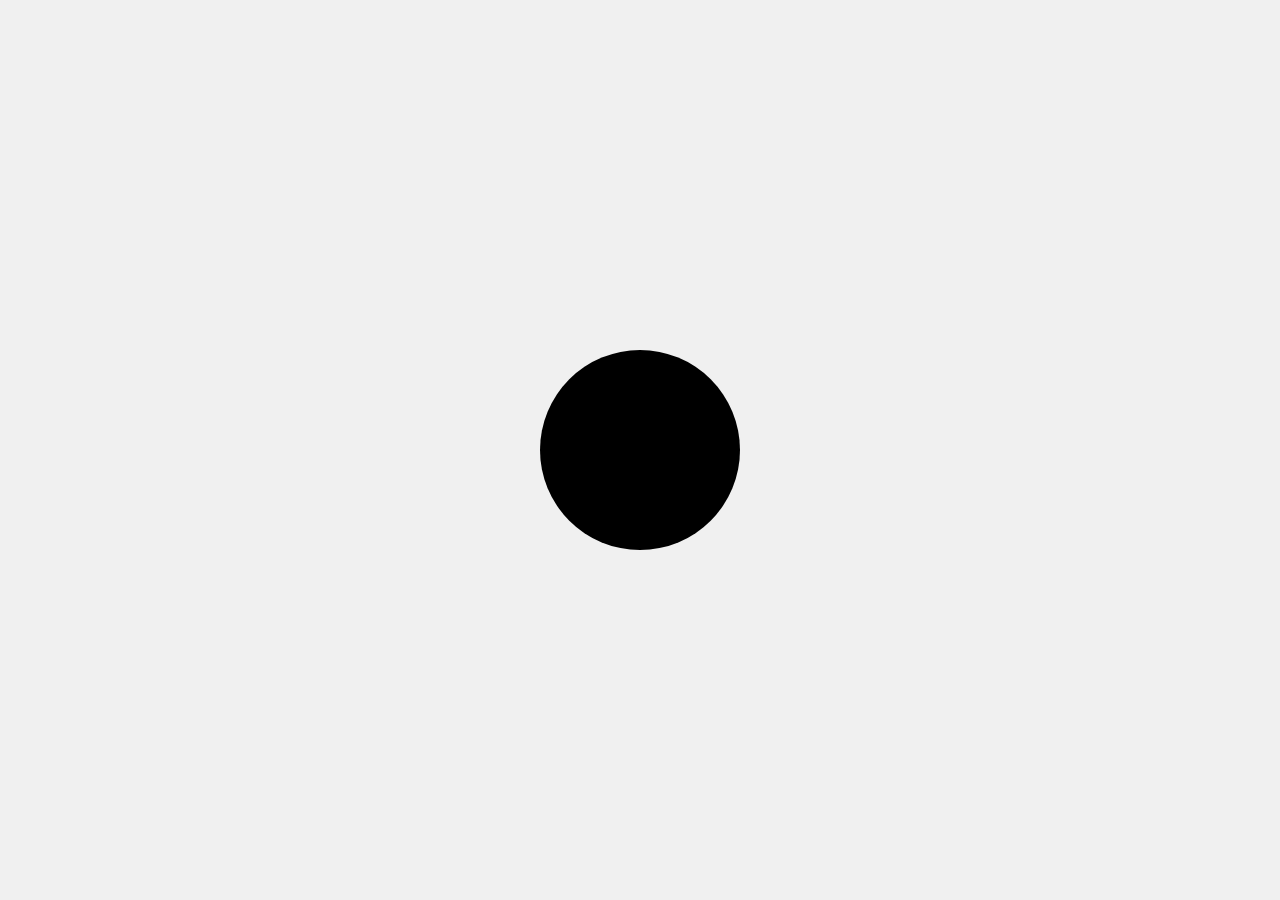
<file: moon/moon.html>
<!DOCTYPE html>
<html lang="en">
<head>
    <meta charset="UTF-8">
    <meta name="viewport" content="width=device-width, initial-scale=1.0">
    <title>Circle Slice Animation (Alternate)</title>
    <link rel="stylesheet" href="styles.css">
</head>
<body>
    <div class="circle-container">
        <div class="circle black-circle"></div>
        <div class="circle white-circle"></div>
    </div>

    <script src="script.js"></script>
</body>
</html>
</file>
<file: css/styles.css>
html, body {
    height: 100%;
    margin: 0;
    padding: 0;
}

body {
    min-height: 100vh; /* Ensures body takes at least 100% of the viewport height */
    box-sizing: border-box; /* Includes padding and borders in the height calculation */
	overflow: hidden;
}

.basic-cell {
	background-color: black;
	background-color: white;;
	margin-top: 30px;
	font-family: 'Roboto', sans-serif
}

.basic-list {
	list-style-type: none;
	font-family: 'Roboto', sans-serif;
	font-size: 30px;
	margin-top: 30px;
}

.basic-list ul {
	list-style-type: none;
	padding: 0;
	margin: 1;
}

.basic-list li {
	text-align: left;
	padding: 1;
}







.table_2 {
	display: grid;
	grid-template-columns: 1fr 1fr;
	gap: 1px;
	border: #000 1px;
}

.table_4 {
	grid-template-columns: 1fr 1fr 1fr 1fr;
	gap: 1px;
	border: 1px dashed #000
}

.table_5 {
	display: grid;
	grid-template-columns: 1fr 1fr 1fr 1fr 1fr;
	gap: 1px;
	border: 1px groove orange;
}

.cell {
	border: 1px darkorange;
	border-style: groove;
	padding: 2px;
	text-align: center;
	font-size: 30px;
	color: yellow;
}

.cell_small {
	border: 1px sienna;
	border-style: double;
	padding: 2px;
	text-align: center;
	font-size: 16px;
	color: yellow;
}

.dark {
	background-color: black;
	color: gold;
}

div {
	background-color: black;
	color: gray;
	font-size: 50;
}
.main_container {
	min-height: 100vh; /* Ensures body takes at least 100% of the viewport height */
    box-sizing: border-box; /* Includes padding and borders in the height calculation */
	margin-top: 2px;
}



.container_col1 {
	display: flex;
	flex-direction: column;
	/* Arrange child divs in a column (one per row) */
	max-width: 100px;
	/* Optional: set a max width */
	margin: 1px;
	/* Center the container horizontally */
	font-size: 14px;
}

.container { 
    margin: 0 auto;
    padding: 0 1rem;
    display: flex;
    flex-direction: row;
    align-items: stretch;
}

.row {
	padding: 1px;
	border: 1px solid #ddd; 
	border-radius: 2rem;
	/* Border around each row */
	background-color: rgb(242, 242, 193);
	/* Light background color */
	margin-bottom: 1px;
	/* Space between rows */
	font-size: inherit;
}
.left-content {
	margin-top: 20px;
	display: flex;
	flex-direction: column;
	/* Stack text and image vertically */
	justify-content: center;
	/* Center the text and image vertically */
	flex: 1;
	text-align: left;
}

.right-content {
	text-align: right;
}
.right-content img {
	max-height: 200px;
	height: auto;
	width: auto;
	/* Maintains aspect ratio */
}

.hidden {
	display: none;
}

.header_top {
    width: 100%;
    padding: 1rem;
}

.body-grid {
    width: 100%;
    display: grid;
    grid-template-columns: repeat(6, 1fr);
    gap: 2rem;
}

.body-grid__item {
    padding: 2rem;
    border: 1px solid #ddd;
    background-color: #f9f9f9;
}

.footer {
    width: 100%;
    padding: 1rem;
    background-color: #444;
    color: #fff;
    text-align: center;
}

.container {
    display: flex;
    flex-wrap: nowrap; /* Ensures no wrapping of columns */
    gap: 10px; /* Optional space between columns */
}

.column {
    flex: 1; /* Equal width for both columns */
    padding: 20px;
    border: 1px solid #ddd; /* Optional for visibility */
}

.left {
    background-color: black; /* Light background for the left column */
}

.active-image {
    background-color: black;
    background-image: url('../images/kids_easter.jpg');
    background-size: contain; /* Ensures the whole image fits */
    background-repeat: no-repeat; /* Prevents tiling */
    background-position: center; /* Centers the image */
}
.countdown_current {
    text-align: center; font-size: 60px; 
}
</file>
<file: css/charts.css>
.bar-chart {
    display: flex;
    align-items: flex-end;
    justify-content: space-between;
    width: 200px;
    height: 100px;
    margin: 3px auto;
    border: none;
}

.bar {
    width: 30px;
    background-color: #4caf50;
    text-align: center;
    color: #fff;
    margin: 0 2px;
    display: flex;
    align-items: flex-end;
    justify-content: center;
    font-size: 12px;
    border-radius: 5px 5px 0 0;
}

.line-chart {
    width: 300px;
    height: 200px;
    margin: 50px auto;
}

.pie-chart-container {
    position: relative;
    width: 300px;
    height: 200px;
    margin: 1px auto;
}

.pie-chart {
    width: 100%;
    height: 100%;
    border-radius: 50%;
    position: absolute;
    top: 0;
    left: 0;
}

.label {
    position: absolute;
    font-size: 12px;
    font-weight: bold;
    color: white;
    transform: translate(-50%, -50%);
}
</file>
<file: css/backgrounds.css>
.scene {
    position: relative;
    height: 100vh; /* Full height of the viewport */
    width: 100vw;
    background-color: #000; /* Example scene background */
    overflow: hidden;
}

.moon {
    position: absolute;
    bottom: 0;
    left: 50%;
    transform: translateX(-50%) translateY(0); /* Start at the bottom */
    background: radial-gradient(circle at 30% 30%, #ffff99, #ffff99 15%, #e6e6e6 30%, #e6e6e6);
    box-shadow: 0 0 20px #ffff99;
    width: 100px;
    height: 100px;
    background-color: #fff;
    border-radius: 50%; /* Make the moon a circle */
    transition: transform 10s ease-in-out;
}


.star {
    position: absolute;
    width: 2px;
    height: 2px;
    background-color: white;
    border-radius: 50%;
    animation: twinkle linear infinite;
}

.cloud {
    position: absolute;
    height: 100px;
    animation: floatCloud 1s linear infinite;  /* Adjust the duration as needed */
}

.cloud-part {
    position: absolute;
    background: rgba(255, 255, 255, 0.3);
    border-radius: 50%;
}

@keyframes floatCloud {
    0% { transform: translateX(-100%); }
    100% { transform: translateX(100vw); }
}

@keyframes twinkle {
    0%, 100% { opacity: 0; }
    50% { opacity: 1; }
}
</file>
<file: css/buttons.css>
.button_bar {
	position: fixed;
	top: 0;
	left: 0;
	height: 100%;
	width: 100px;
}

.button_slot {
	margin: 5px;
	background-color: rgb(255, 255, 255);
	border: #000;
	border-width: 2px;
	border-radius: 50px;
	width: 100px;
	height: 100px;
	visibility: visible;
}
</file>
<file: css/math.css>
.multiply_canvas {
	background-color: #000;
	color: rgb(144, 124, 255);
	font-size: 60px;
	display: grid;
	grid-template-columns: 1fr 1fr 1fr 1fr 1fr;
	gap: 1px;
	border: 1;
}

.mult_item {
	border: 1px rgb(251, 251, 251);
	border-style: none;
	padding: 1px;
	text-align: center;
	font-size: 80px;
	color: rgb(255, 255, 255);
	background-color: #000000;
}
</file>
<file: moon/styles.css>
body {
    display: flex;
    justify-content: center;
    align-items: center;
    height: 100vh;
    background-color: #f0f0f0;
    margin: 0;
}

.circle-container {
    position: relative;
    width: 200px;
    height: 200px;
}

.circle {
    position: absolute;
    width: 200px;
    height: 200px;
    border-radius: 50%;
    transition: clip-path 5s steps(20);
}

.black-circle {
    background-color: rgb(0, 0, 0);
    z-index: 1; /* Start behind the white circle */
    clip-path: polygon(0 0, 0 100%, 100% 100%, 100% 0); /* Initially shown fully */
}

.white-circle {
    background-color: white;
    z-index: 2; /* Start above the black circle */
    clip-path: polygon(100% 0, 100% 100%, 100% 100%, 100% 0); /* Initially hidden */
}
</file>
